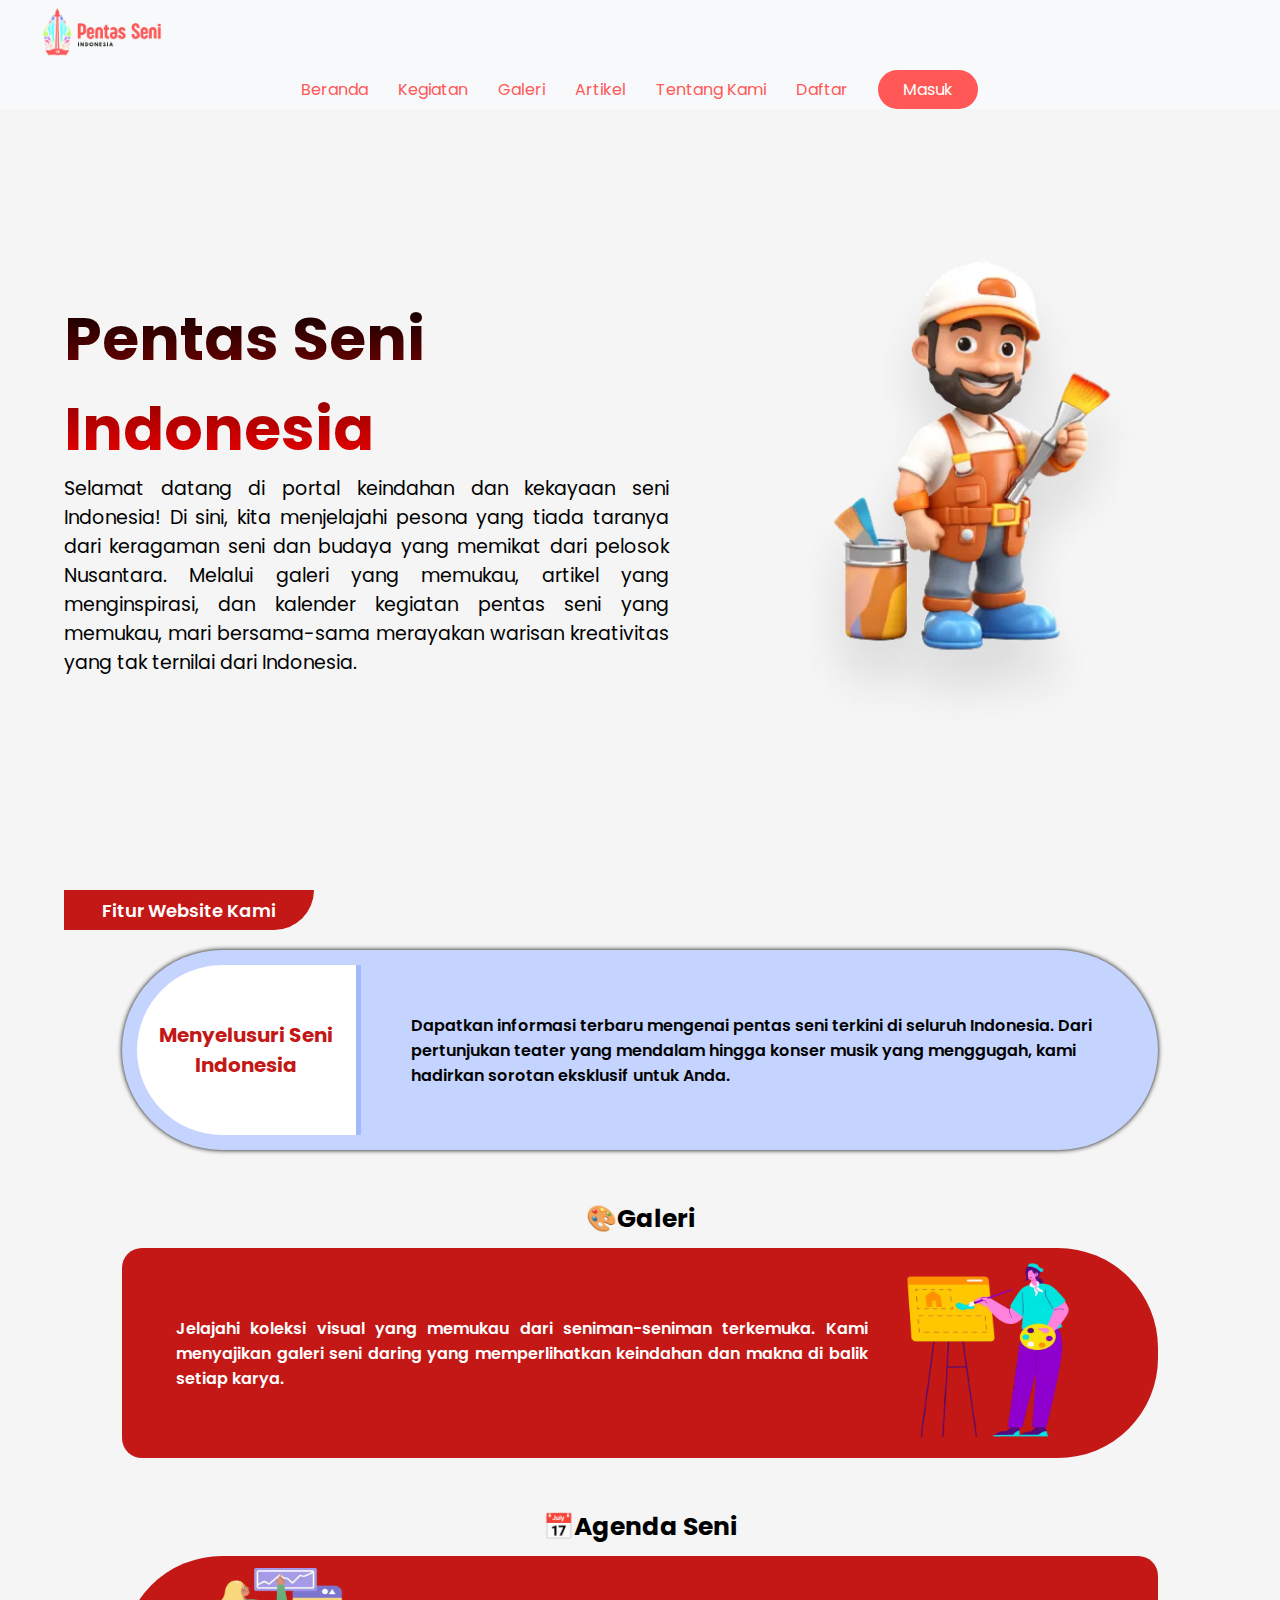
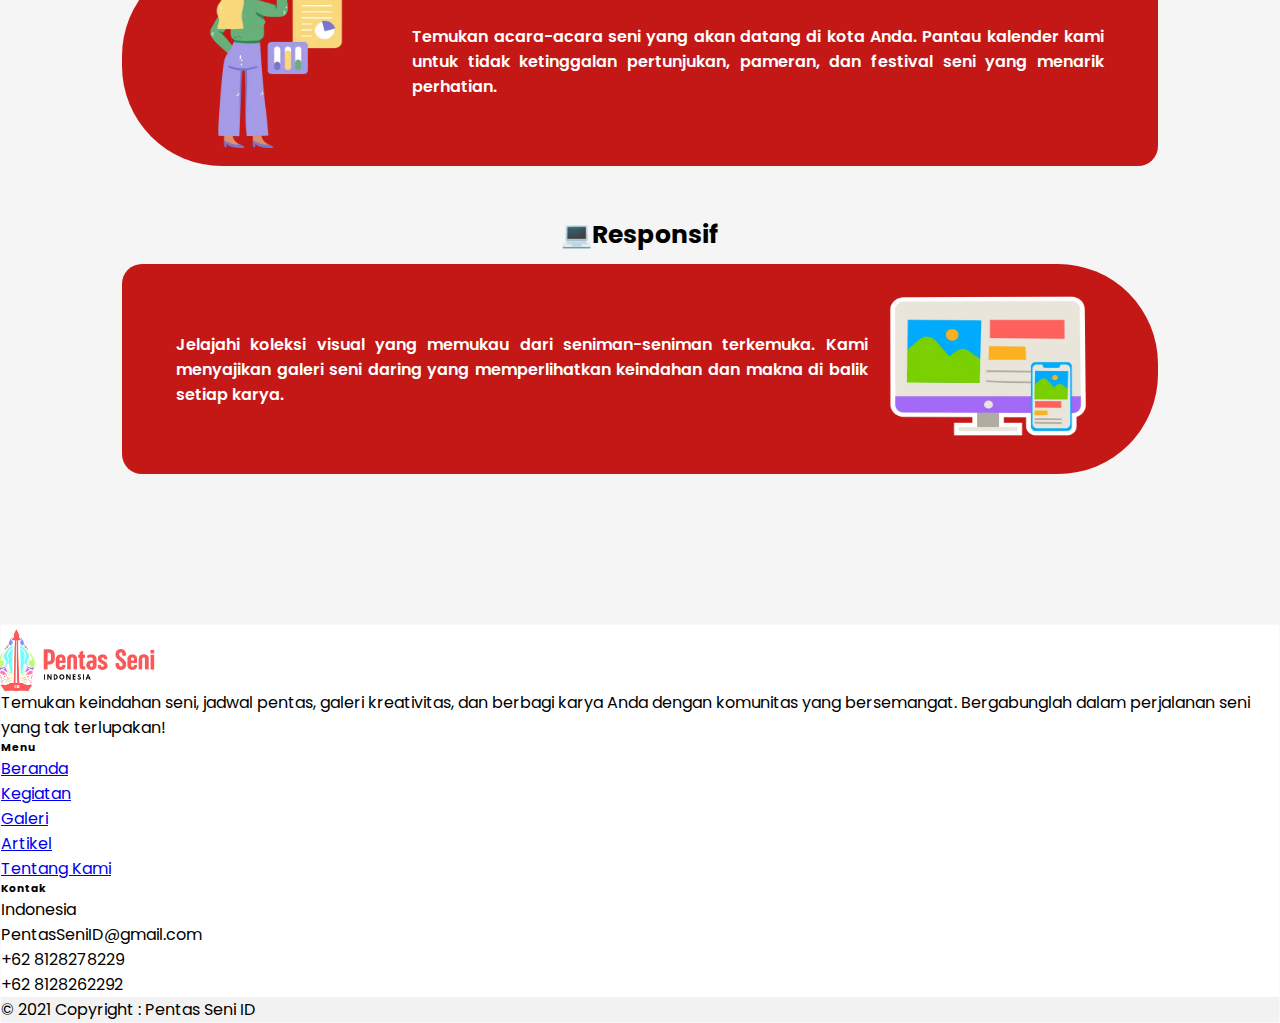
<file: index.html>
<!doctype html><html lang="en"><head><meta charset="UTF-8"><meta http-equiv="X-UA-Compatible" content="IE=edge"><meta name="viewport" content="width=device-width,initial-scale=1"><link rel="preconnect" href="https://fonts.googleapis.com"><link rel="preconnect" href="https://fonts.gstatic.com" crossorigin><meta name="description" content="portal keindahan dan kekayaan seni Indonesia! Di sini, kita menjelajahi pesona yang tiada taranya dari keragaman seni dan budaya yang memikat dari pelosok Nusantara."><meta name="theme-color" content="#FF5857"/><link rel="apple-touch-icon" href="/src/public/aset/favicon.webp" type="image/x-icon"><link rel="icon" href="/src/public/aset/favicon.webp" type="image/x-icon"><link rel="manifest" href="/src/public/app.webmanifest"><link href="https://fonts.googleapis.com/css2?family=Poppins:ital,wght@0,100;0,200;0,300;0,400;0,500;0,600;0,700;0,800;0,900;1,100;1,200;1,300;1,400;1,500;1,600;1,700;1,800;1,900&display=swap" rel="stylesheet"><link href="https://fonts.googleapis.com/css2?family=Merienda:wght@900&display=swap" rel="stylesheet"><link rel="stylesheet" href="https://cdnjs.cloudflare.com/ajax/libs/font-awesome/6.4.2/css/all.min.css" integrity="sha512-z3gLpd7yknf1YoNbCzqRKc4qyor8gaKU1qmn+CShxbuBusANI9QpRohGBreCFkKxLhei6S9CQXFEbbKuqLg0DA==" crossorigin="anonymous" referrerpolicy="no-referrer"/><link href="https://cdn.jsdelivr.net/npm/bootstrap@5.3.2/dist/css/bootstrap.min.css" rel="stylesheet" integrity="sha384-T3c6CoIi6uLrA9TneNEoa7RxnatzjcDSCmG1MXxSR1GAsXEV/Dwwykc2MPK8M2HN" crossorigin="anonymous"><title>Pentas Seni Indonesia 1</title><script defer="defer" src="app.bundle.js"></script><script defer="defer" src="vendor.bundle.js"></script><link href="app.css" rel="stylesheet"></head><body><div class="container-my-project"><header class="header"></header><div class="content-project"></div><footer class="text-center text-lg-start bg-body-tertiary text-muted"></footer></div></body></html>
</file>
<file: app.css>
@import url(https://fonts.googleapis.com/css2?family=Poppins:ital,wght@0,200;0,300;0,400;0,500;0,600;1,400;1,500&display=swap);
@import url(https://fonts.googleapis.com/css2?family=Poppins:ital,wght@0,200;0,300;0,400;0,500;0,600;1,400;1,500&display=swap);

* {
    margin: 0;
    padding: 0;
    box-sizing: border-box;
    font-family: 'Poppins', sans-serif;
}

body {
    width: 100%;
}

.container-my-project {
    background-color: #F8F9FA;
}

header.header {
    width: 100%;
    height: 100vh;
    background-repeat: no-repeat;
    background-size: cover;
    background-position: center;
}

.container-nav {
    width: 100%;
    margin: 0 auto;
    position: fixed;
    z-index: 9999999;
    background-color: #F8F9FA;
}

.navbar {
    width: 93%;
    margin: 0 auto;
}

.image-logo img {
    width: 150px;
    margin-left: -15px;
    padding: 5px 0;
}

i.fa-bars {
    display: none;
}

.navbar ul {
    display: flex;
    align-items: center;
    justify-content: center;
    gap: 30px;
    margin: 0;
}

.navbar ul li {
    list-style: none;
}

.navbar ul li a {
    text-decoration: none;
    color: #FF5857;
    font-weight: 500;
    margin: 0;
}


.navbar ul li.login a{
    display: block;
    padding: 7px 25px;
    border-radius: 20px;
    color: #FFFFFF;
    background-color: #FF5857;
}
nav ul .login a:hover {
    background-color: #ba3939;
    color: antiquewhite;
    transition: all ease 0.5s;
}

.navbar ul li a:hover {
    color: #ba3939;
    transition: all ease 0.5s;

}

.navbar ul li.login a:hover {
    background-color: #ff6d6d;
    color: #2E2E2E;
}

.li-user{
    display: flex;
    align-items: center;
    justify-content: center;
}
.li-user a i {
    font-size: 23px;
    border-radius: 50%;
    margin: 0;
    margin-left: 5px;
    margin-top: -4px;
}

.li-user a {
    display: flex;
    align-items: center;
    justify-content: center;
}

.li-user a p {
    max-width: 100px;
    white-space: nowrap;
    overflow: hidden;
    text-overflow: ellipsis; 
    font-weight: 600;
    font-size: 15px;
    margin: 0;
}

.box {
    margin-top: 70px;
    width: 95%;
    position: absolute;
    top: 50%;
    left: 50%;
    transform: translate(-50%, -50%);
    font-weight: bolder;
    color: #FFFFFF;
    text-align: center;
}

.box h1:nth-child(1){
    margin: 10px;
    font-size: 60px;
}

.box h1:nth-child(2){
    font-size: 30px;
    font-family: 'Merienda', cursive;
}

.box a {
    font-weight: bold;
    color: #FFFFFF;
    background-color: #FF5857;
    width: 200px;
    padding: 12px 0;
    display: block;
    text-decoration: none;
    margin: 50px auto;
    border-radius: 20px;
    font-size: medium;
    font-size: 15px;
}

.box a:hover {
    background-color: #ff6d6d;
    color: #2E2E2E;
}
.box a i {
    margin: 0 5px;
}

article {
    width: 95%;
    margin: 0 auto;
    padding: 50px 0;
    min-height: 100vh;
}

article h1.jadwal {
    text-align: center;
    font-size: 25px;
    font-weight: 500;
    color: #FF5857;
}

.garis {
    margin: 5px auto;
    width: 120px;
    height: 1.5px;
    background-color: #FF5857;
}

.box-kegiatan {
    width: 100%;
    margin: 0 auto;
    display: grid;
    grid-template-columns: repeat(5, 1fr);
    gap: 20px;
}

.box .search {
    width: 60%;
    position: relative;
    margin: 0 auto;
    margin-top: 30px;
}
  
.box .search input {
    width: 100%;
    padding: 8px;
    height: 44px;
    border: none;
    outline: none;
    font-size: medium;
    border-radius: 5px;
    font-size: 16px;
    font-weight: 500;
}
  
.box .search input:focus {
    box-shadow: 0 0 5px #FF5857;
    outline: 1px solid #FF5857;
}
  
  
.box .search button {
    border: none;
    border-top-right-radius: 5px;
    border-bottom-right-radius: 5px;
    height: 44px;
    width: 100px;
    position: absolute;
    top: 0;
    right: 0;
    background-color: #FF5857;
    color: #FFFFFF;
    font-weight: 500;
    font-size: medium;
    cursor: pointer;
}
  
.box .search button:hover {
    background-color: #ff6d6d;
    color: #2E2E2E;
}

.item-kegiatan {
    max-width: 310px;
    width: 100%;
    background-color: #FFFFFF;
    box-shadow: 0px 0px 2px black;
    border-radius: 5px;
    margin: 0 auto;
    cursor: pointer;
}

.box-kegiatan .image-kegiatan {
    width: 100%;
}

.box-kegiatan .image-kegiatan img {
    width: 100%;
    height: 250px;
    border-top-right-radius: 5px;
    border-top-left-radius: 5px;
}

.keteragan-kegiatan {
    display: flex;
    align-items: center;
    padding: 5px;
    color: #2F2F2F;
}

.box-judul-lokasi-waktu {
    display: flex;
    flex-direction: column;
}

.keteragan-kegiatan .judul-kegiatan h2 {
    cursor: pointer;
    font-size: 15px;
    display: flex;
    margin: 3px 0;
    align-items: center;
    display: -webkit-box;
    -webkit-line-clamp: 2;
    -webkit-box-orient: vertical;
    overflow: hidden;
    color: #2E2E2E;
    font-weight: 500;
}

.keteragan-kegiatan .judul-kegiatan h2:hover {
    text-decoration: underline;
}

.lokasi-waktu-kegiatan .lokasi, .lokasi-waktu-kegiatan .pukul, .lokasi-waktu-kegiatan .tanggal  {
    display: flex;
    justify-content: space-between;
    gap: 10px;

}

.tanggal p{
    font-weight: 500;
    height: max-content;
    margin: 8px 0;
    font-size: 13px;
    font-weight: 500;
}

.deskripsi p {
    font-size: 14px;
    margin: 2px 0;
}

.lokasi-waktu-kegiatan .deskripsi p{
    display: -webkit-box;
    -webkit-line-clamp: 3;
    -webkit-box-orient: vertical;
    overflow: hidden;
    width: 100%;
}

.lokasi-waktu-kegiatan .lokasi p:nth-child(2), .lokasi-waktu-kegiatan .pukul p:nth-child(2){
    display: -webkit-box;
    -webkit-line-clamp: 3;
    -webkit-box-orient: vertical;
    overflow: hidden;
    width: 100%;
}

.item-kegiatan .btn-jadwalkan {
    padding: 0 5px 10px 5px;
}

.item-kegiatan .btn-jadwalkan button {
    width: 100%;
    height: 35px;
    padding: 5px;
    color: #FFFFFF;
    background-color: #FF5857;
    border: none;
    outline: none;
    font-size: 18px;
    font-weight: bold;
    border-radius: 2px;
    cursor: pointer;
}

.item-kegiatan .btn-jadwalkan button:hover {
    background-color: #ff6d6d;
}

.selengkapnya {
    margin-top: 30px;
    
}

.selengkapnya p {
    text-align: center;
    margin: 0;
    cursor: pointer;
}

.selengkapnya p:hover {
    color: #ba3939;
    transition: all ease 0.5s;
}

.container-tentangKami {
    background-color: #FFFFFF;
    text-align: center;
    color: #2E2E2E;
    padding-top: 30px;
    padding-bottom: 50px;
}

.container-tentangKami .garis {
    background-color: #2E2E2E;
    margin-bottom: 10px;
}

h1.judulTentangKami {
    font-size: 25px;
}

.tentang-kami {
    display: flex;
    flex-direction: column;
    gap: 10px;
    width: 90%;
    margin: 0 auto;
}

.tentang-kami p {
    font-family: 'Bad Script', cursive;
    font-size: large;
    font-style: normal;
    color: #2E2E2E;
}

.title-upload {
    padding-top: 100px;
    display: flex;
    gap: 20px;
    justify-content: center;
    align-items: center;
}

.title-upload h1 {
    color: #FF5857 ;
}

footer {
    width: 100%;
    background-color: #FFFFFF;
}

.footer {
    width: 95%;
    display: flex;
    align-items: center;
    justify-content: center;
    justify-content: space-between;
    margin: 0 auto;
    padding: 50px;
}

footer {
    border: 1px solid #F8F9FA;
}

footer img.logo {
    width: 200px;
    margin: 0 0 -10px -21px;
}

.text-reset {
    margin: 0;
}

@media screen and (max-width: 800px) {
    .box .search {
        width: 80%;
    }
    
}
@media screen and (max-width: 500px) {
    .box .search {
        width: 100%;
    }
    
}
.about {
    display: flex;
    padding-top: 50px;
    height: 100vh;
    display: flex;
    align-items: center;
    justify-content: center;
}

.desc-about {
    padding: 100px 20px 0 20px;
    width: 100%;
}

.desc-about h1 {
    font-size: 40px;
    font-weight: 800;
}

.desc-about p {
    font-size: 20px;
}

.desc-picture img {
    width: 100%;
    padding-right: 20px;
    border-top-left-radius: 100px;
    border-bottom-left-radius: 100px;
}

h1.judulTentangKami {
    text-align: center;
    margin: 20px 0 0 0;
}

.tentang-kami {
    text-align: center;
    gap: 10px;
}

.profile {
    gap: 20px;
    display: flex;
    flex-wrap: wrap;
    justify-content: center;
    align-items: center;
    margin-bottom: 50px;
    gap: 100px;
}

.team {
    margin-top: 100px;
}

.team .team-title h1 {
    text-align: center;
    margin-bottom: 70px;
}
.container-nav {
    width: 100%;
    margin: 0 auto;
    position: fixed;
    z-index: 100;
    background-color: #F8F9FA;
}

.image-logo img {
    width: 150px;
    margin-left: -15px;
    padding: 5px 0;
}

i.fa-bars {
    display: none;
}

.navbar ul {
    display: flex;
    align-items: center;
    justify-content: center;
    gap: 30px;
    margin: 0;
}

.navbar ul li {
    list-style: none;
}

.navbar ul li a {
    text-decoration: none;
    color: #FF5857;
    font-weight: 500;
    margin: 0;
}


.navbar ul li.login a{
    display: block;
    padding: 7px 25px;
    border-radius: 20px;
    color: #FFFFFF;
    background-color: #FF5857;
}
nav ul .login a:hover {
    background-color: #ba3939;
    color: antiquewhite;
    transition: all ease 0.5s;
}

.navbar ul li a:hover {
    color: #ba3939;
    transition: all ease 0.5s;

}

.navbar ul li.login a:hover {
    background-color: #ff6d6d;
    color: #2E2E2E;
}

.container-artikel {
    margin: 0 auto;
    width: 100%;
}

.box-artikel{
    width: 100%;
    background-color: #F8F9FA;
}

.box-1-artikel {
    width: 95%;
    max-width: 1200px;
    margin: 0 auto;
    display: flex;
    align-items: center;
    justify-content: center;
    gap: 20px;
    height: 100vh;
}

.gambar-hero-artikel {
    width: 50%;
}

.gambar-hero-artikel img {
    width: 100%;
}

.keterangan-hero {
    width: 50%;
    display: flex;
    flex-direction: column;
    gap: 10px;
}

.judul-hero-artikel h1 {
    font-size: 30px;
    font-weight: bolder;
}

.box-2-artikel .box-2-1-artikel p, .box-2-artikel .box-2-2-artikel p {
    margin: 0;
}

.box-2-artikel .box-2-2-artikel p {
    font-size: 20px;
    color: #FFFFFF;
    font-weight: bold;
}


.box-2-artikel {
    width: 95%;
    height: 50px;
    margin: 0 auto;
    background-color: #C31815;
    display: flex;
    align-items: center;
    justify-content: center;
    border: 1px solid red;
    position: relative;
    border-radius: 5px;
}

.box-2-artikel .box-2-1-artikel {
    position: absolute;
    left: 10px;
    width: max-content;
    padding: 7px;
    background-color: #F8F9FA;
    color: #C31815;
    font-weight: 600;
    border-radius: 5px;
}

.item-artikel {
    width: 95%;
    margin: 30px auto;
    display: grid;
    grid-template-columns: repeat(3, 1fr);
    gap: 15px;
}

.box-item-artikel {
    width: 100%;
    box-shadow: 0 0 5px black;
    border-radius: 5px;
    cursor: pointer;
    position: relative;
    min-height: 370px;
}

.gambar-item-artikel img {
    width: 100%;
    height: 200px;
    object-fit: cover;
}

.keterangan-artikel {
    padding: 0 5px;
}

.judul-item-artikel h2 {
    font-size: 18px;
    margin: 5px 0;
    cursor: pointer;
    display: -webkit-box;
    -webkit-line-clamp: 2;
    -webkit-box-orient: vertical;
    overflow: hidden;
}

.judul-item-artikel h2:hover {
    text-decoration: underline;
}

.keterangan-item-artikel p {
    font-size: 15px;
    display: -webkit-box;
    -webkit-line-clamp: 3;
    -webkit-box-orient: vertical;
    overflow: hidden;
}


.keterangan-lain {
    display: flex;
    gap: 10px;
    padding: 0 5px;
    position: absolute;
    bottom: 5px;
}

.keterangan-lain p {
    font-size: 13px;
    font-weight: 500;
}

.keterangan-lain p span {
    margin: 0 5px;
    font-weight: 400;
    color: #2E2E2E;
}


.card-profile {
    width: 300px;
    height: max-content;
    background-color: rgba(225,225,225,0.1);
    border-radius: 20px;
    box-shadow: 0 35px 80px rgba(0,0,0,0.15);
    transition: 0.5s;
    display: flex;
    align-items: center;
    flex-direction: column;
}

.img-profile {
    display: flex;
    justify-content: center;
    flex-direction: column;
    background: #fff;
    border-radius: 50%;
    box-shadow: 0 15px 50px rgba(0,0,0,0.35);
    overflow: hidden;
    transition: 0.5s;
    width: 150px;
    margin-top: 30px;
}

.img-profile img {
    width: 100%;
    object-fit: cover;
}

.card-profile .about-profile {
    width: 100%;
    height: 100%;
    display: flex;
    flex-direction: column;
    justify-content: center;
    align-items: center;
    overflow: hidden;
    height: 270px;
}

.card-profile .about-profile .detail-profile {
    padding: 40px;
    text-align: center;
    width: 100%;
    transition: 0.5s;
    transform: translateY(10px);
}
.card-profile .about-profile .detail-profile h2{
    font-size: 20px;
    color: #555;
    line-height: 25px;
    font-weight: 600;
}
.card-profile .about-profile .detail-profile p{
    color: #555;
}
.card-profile .about-profile .detail-profile span{
    font-size: 15px;
    font-weight: 500;
    opacity: 0.5;
}
.card-profile .about-profile .detail-profile .actionBtn{
    display: flex;
    justify-content: center;
    gap: 20px;
}
.card-profile .about-profile .detail-profile .actionBtn a{
    font-size: 30px;
    color: #555;
}
* {
    font-family: 'Poppins', sans-serif;
    margin: 0;
    padding: 0;
    box-sizing: border-box;
}


.container-login-daftar {
    width: 100%;
    margin: 0 auto;
    padding-top: 110px;
    padding-bottom: 40px;
    display: flex;
    justify-content: space-between;
    height: 100vh;
    display: flex;
    align-items: center;
    justify-content: center;
}

.container-box-login-daftar {
    display: flex;
    align-items: center;
    justify-content: center;
    height: max-content;
}

.container-form {
    width: 40%;
    padding: 30px 0;
    height: max-content;
    background-color: #F8F9FA;
    border-top-right-radius: 20px;
    border-bottom-right-radius: 20px;
    box-shadow: 0 1px 5px rgba(0, 0, 0, 0.5);
}

.judul-login-daftar {
    text-align: center;
    line-height: 20px;
}

.judul-login-daftar h1 {
    font-weight: 700;
    font-size: 30px;
    color: #2E2E2E;
}

.judul-login-daftar p {
    font-weight: bold;
    font-size: 20px;
    color: #2E2E2E;
}

.form-login form {
    display: flex;
    flex-direction: column;
    gap: 10px;
    align-items: center;
    width: 100%;
    padding: 20px 0;
}

.email, .password{
    width: 100%;
    text-align: center;
    display: flex;
    align-items: center;
    justify-content: center;
}

.input-email, .input-password {
    width: 80%;
}

.email .input-email input, .password .input-password input {
    width: 100%;
    padding: 0 0 0 50px;
    background-color: #FFFFFF;
    height: 40px;
    border-radius: 10px;
    border: none;
    outline: 1px solid gray;
}

.email .input-email input:focus, .password .input-password input:focus {
    box-shadow: 0 0 10px #5dd1ff;
    outline: 2px solid #5dd1ff;
}

.input-email, .input-password{
    position: relative;
}

.simbol-email, .simbol-password {
    display: flex;
    height: 100%;
    padding: 0 15px;
    align-items: center;
    position: absolute;
    top: 0;
    font-size: 19px;
}

.form-login .login {
    width: 100%;
    display: flex;
    flex-direction: column;
    align-items: center;
    gap: 10px;
    height: max-content;
    padding: 5px 0;
}

.form-login .login p {
    margin: 0;
}

.form-login .login button {
    width: 30%;
    height: 35px;
    background-color: #FF5857;
    border: none;
    outline: none;
    color: #FFFFFF;
    border-radius: 20px;
    transition: all ease-in-out .25s;
}

.form-login .login button:hover {
    background-color: #ff5353;
    color: #2E2E2E;
}

.login-with {
    display: flex;
    flex-direction: column;
    gap: 10px;
    padding: 5px 0;
}

.login-with p a {
    color: #2E2E2E;
    text-decoration: none;
    cursor: default;
}

.login-with p a span {
    font-weight: 600;
}

.google, .facebook {
    display: flex;
    align-items: center;
    justify-content: center;
    background-color: rgba(255, 255, 255, 0.9);
    padding: 10px;
    border-radius: 8px;
    box-shadow: 0 1px 5px rgba(0, 0, 0, 0.5);
    height: max-content;
    width: max-content;
    margin: 0 auto;
    gap: 5px;
    transition: all ease-in-out .25s;
    width: 300px;
}

/* .google:hover, .facebook:hover {
    background-color: #eaeaea;
} */

.google img, .facebook img {
    width: 20px;
}

.gambar-login-daftar {
    width: 40%;
    height: 432px;
    padding: 30px 0;
    display: flex;
    align-items: center;
    background-color: #ff5353;
    border-top-left-radius: 20px;
    border-bottom-left-radius: 20px;
    box-shadow: 0 1px 5px rgba(0, 0, 0, 0.5);
}

.container-gambar-login-daftar .box-1 img {
    width: 100%;
    display: flex;
    align-items: center;
    justify-content: center;
    margin-left: -30px;
}
.container-box-login-daftar {
    flex-direction: row-reverse;
}

.judul-login-daftar h1 {
    font-size: 25px;
}

.judul-login-daftar p {
    font-size: 15px;
}

.form-login form {
    gap: 5px;
    padding: 10px 0;
}

.container-form#form-daftar {
    padding: 10px 0;
    height: 480px;
    border-top-right-radius: 20px;
    border-bottom-right-radius: 20px;
    border-top-left-radius: 0;
    border-bottom-left-radius: 0;
}

.gambar-login-daftar#gambar-daftar {
    height: 480px;
    border-top-right-radius: 0;
    border-bottom-right-radius: 0;
    border-top-left-radius: 20px;
    border-bottom-left-radius: 20px;
}


@media screen and (min-width: 1500px) {
    .judul-login-daftar h1.daftar {
        font-size: 40px;
    }
    .judul-login-daftar p.daftar {
        font-size: 30px;
    }
    .container-form#form-daftar {
        width: 100%;
        height: 600px;
        gap: 10px;
    }
    .form-login .login#daftar {
        margin-top: 10px;
        gap: 10px;
    }

    .login-with#daftar {
        margin-top: 10px;
    }
    .gambar-login-daftar#gambar-daftar {
        height: 600px;
    }

    .google img#img-daftar, .facebook img#img-daftar {
        width: 30px;
    }
}
.container-nav {
    width: 100%;
    margin: 0 auto;
    position: fixed;
    z-index: 100;
    background-color: #F8F9FA;
}

.image-logo img {
    width: 150px;
    margin-left: -15px;
    padding: 5px 0;
}

i.fa-bars {
    display: none;
}

.navbar ul {
    display: flex;
    align-items: center;
    justify-content: center;
    gap: 30px;
    margin: 0;
}

.navbar ul li {
    list-style: none;
}

.navbar ul li a {
    text-decoration: none;
    color: #FF5857;
    font-weight: 500;
    margin: 0;
}


.navbar ul li.login a{
    display: block;
    padding: 7px 25px;
    border-radius: 20px;
    color: #FFFFFF;
    background-color: #FF5857;
}
nav ul .login a:hover {
    background-color: #ba3939;
    color: antiquewhite;
    transition: all ease 0.5s;
}

.navbar ul li a:hover {
    color: #ba3939;
    transition: all ease 0.5s;

}

.navbar ul li.login a:hover {
    background-color: #ff6d6d;
    color: #2E2E2E;
}


.container-detail {
    width: 100%;
    padding-top: 100px;
    padding-bottom: 30px;
    display: flex;
    justify-content: center;
    align-items: center;
    min-height: 100vh;
    max-height: max-content;
    background-color: #f4f4f4;
}

.detail {
    display: flex;
    width: 90%;
    margin: 0 auto;
    align-items: center;
    gap: 30px;
    position: relative;
}

.detail img {
    background-position: center;
    background-size: cover;
    width: 100%;
    min-width: 420px;
    min-height: 300px;
    max-width: 600px;
    max-height: 400px;
    border-radius: 10px;
}

.judul-kegiatan h2 {
    font-weight: 700;
    font-size: 23px;
    color: #2e2e2e;
}

.detail p {
    text-align: justify;
    font-size: 14px;
}

.lokasi-kegiatan p,.tanggal-kegiatan p, .pukul-kegiatan p{
    font-weight: 600;
    text-align: left;
}

.btnTandai {
    width: 100%;
    text-align: right;
}

.btnTandai button {
    width: 150px;
    background-color: #ff5353;
    height: 35px;
    border-radius: 5px;
    border: none;
    color: #ffffff;
    transition: all ease-in-out .25s;
    font-weight: 500;
}

.btnTandai button:hover {
    background-color: rgb(214, 70, 70);
    color: black;
}

header {
    height: max-content;
    background-image: none;
}

footer {
    width: 100%;
    background-color: #FFFFFF;
}

.footer {
    width: 95%;
    display: flex;
    align-items: center;
    justify-content: center;
    justify-content: space-between;
    margin: 0 auto;
    padding: 50px;
}

footer {
    border: 1px solid #F8F9FA;
}

footer img.logo {
    width: 200px;
    margin: 0 0 -10px -21px;
}

.text-reset {
    margin: 0;
}
.container-beranda {
    width: 90%;
    margin: 0 auto;
    padding-top: 80px;
    padding-bottom: 50px;
}

.beranda-header {
    width: 100%;
    display: flex;
    align-items: center;
    justify-content: space-between;
    height: 80vh;
}

.judul-beranda {
    width: 60%;
}

.judul-beranda h1 {
    font-size: 60px;
    width: 400px;
    background: linear-gradient(180deg, black, red);
    -webkit-background-clip: text;
    -webkit-text-fill-color: transparent;
    font-weight: bold;
}

.judul-beranda p {
    font-size: 19px;
    text-align: justify;
}

.gambar-beranda {
    overflow: hidden;


}

.gambar-beranda img {
    width: 110%;
    margin-bottom: -30px;
}


@media screen and (min-width: 1200px) {
    .beranda-header {
        height: 90vh;
    }
}


@media screen and (max-width: 1000px){
    .beranda-header {
        height: max-content;
    }
    .judul-beranda h1 {
        font-size: 40px;
    }
    .judul-beranda p {
        font-size: 15px;
    }
}

@media screen and (max-width: 800px){
    .beranda-header {
        flex-direction: column-reverse;
    }
    .judul-beranda {
        width: 100%;
    }
    .gambar-beranda img {
        width: 100%;
    }
    .judul-beranda h1 {
        width: 100%;
        text-align: center;
        font-size: 60px;
    }
    .judul-beranda p {
        font-size: 19px;
    }
}

@media screen and (max-width: 500px){
    .judul-beranda h1 {
        font-size: 40px;
    }
}

.judul-conten-beranda h4 {
    width: 250px;
    height: 40px;
    background-color: #C31815;
    display: flex;
    align-items: center;
    justify-content: center;
    border-bottom-right-radius: 100px;
    color: #FFFFFF;
    font-size: 18px;
    font-weight: 600;
}

.content-item-beranda {
    margin: 20px 0;
}

.box-1-beranda {
    display: flex;
    align-items: center;
    justify-content: center;
    width: 90%;
    margin: 0 auto;
    height: 200px;
    border-radius: 100px;
    padding: 30px;
    background-color: #C4D4FF;
    box-shadow: 0 0 5px black;
    gap: 50px;
}

.box-1-1-beranda, .box-1-2-beranda {
    display: flex;
    align-items: center;
    justify-content: center;
    text-align: center;
}

.box-1-1-beranda {
    width: 25%;
    height: 170px;
    margin-left: -15px;
    border-top-left-radius: 100px;
    border-bottom-left-radius: 100px;
    background-color: #FFFFFF;
    font-size: 14px;
    border-right: 5px solid #a2bafb;
}

.box-1-1-beranda h2 {
    font-size: 20px;
    margin: 0;
    font-weight: bold;
    color: #C31815;
}

.box-1-2-beranda {
    width: 80%;
}

.box-1-2-beranda p {
    margin: 0;
    text-align: left;
    font-weight: 600;
}

@media screen and (max-width: 1100px) {
    .box-1-1-beranda h2 {
        font-size: 18px;
    }
}

@media screen and (max-width: 1000px) {
    .box-1-beranda {
        gap: 20px;
    }
    .box-1-1-beranda h2 {
        font-size: 16px;
    }
    .box-1-1-beranda {
        width: 30%;
    }
}

@media screen and (max-width: 800px){
    .box-1-beranda {
        width: 100%;
    }
    .box-1-1-beranda h2 {
        font-size: 16px;
    }
    .box-1-2-beranda p {
        font-size: 15px;
    }
}

@media screen and (max-width: 600px){
    .box-1-beranda {
        flex-direction: column;
        gap: 10px;
        height: max-content;
    }
    .box-1-1-beranda {
        border: none;
        margin-left: 0;
        border-top-left-radius: 0;
        border-bottom-left-radius: 0;
        width: 100%;
        background-color: transparent;
        height: max-content;
    }
    .box-1-2-beranda {
        width: 100%;
    }
    .box-1-1-beranda h2 {
        font-size: 20px;
    }
    .box-1-2-beranda p {
        text-align: center;
    }
}

.judul-box-beranda-2 {
    margin: 50px 0;
}

.judul-box-beranda-2 h1 {
    text-align: center;
    font-size: 25px;
    margin-bottom: 10px;
}

.box-2-beranda {
    width: 90%;
    margin: 0 auto;
    background-color: #C31815;
    border-top-right-radius: 100px;
    border-bottom-right-radius: 100px;
    border-top-left-radius: 20px;
    border-bottom-left-radius: 20px;
    padding: 30px;
}
.box-3-beranda {
    width: 90%;
    margin: 0 auto;
    background-color: #C31815;
    border-top-right-radius: 20px;
    border-bottom-right-radius: 20px;
    border-top-left-radius: 100px;
    border-bottom-left-radius: 100px;
    padding: 30px;
}

.box-beranda-2-item {
    width: 95%;
    margin: 0 auto;
    display: flex;
    align-items: center;
    justify-content: center;
    gap: 20px;
    height: 150px;
}

.box-beranda-3-item {
    width: 95%;
    margin: 0 auto;
    display: flex;
    align-items: center;
    justify-content: center;
    gap: 20px;
    height: 150px;
    flex-direction: row-reverse;
}

.box-2-1-beranda {
    width: 80%;
}

.box-2-1-beranda p {
    color: #FFFFFF;
    font-weight: 600;
    text-align: justify;
}

.box-2-2-beranda {
    width: 25%;
}

.box-2-2-beranda img {
    width: 200px;
    height: 180px;
}

@media screen and (max-width: 1000px) {
    .box-2-beranda {
        width: 100%;
    }
    .box-3-beranda {
        width: 100%;
    }
    .box-2-1-beranda {
        width: 70%;
    }
    .box-beranda-2-item {
        width: 100%;
        justify-content: space-between;
    }
    .box-beranda-3-item {
        width: 100%;
        justify-content: space-between;
    }
    .box-2-2-beranda img {
        width: 180px;
        height: 160px;
    }

    .box-2-2-beranda img.img-3-beranda {
        width: 150px;
        height: 130px;
    }
}

@media screen and (max-width: 750px) {
    .box-2-2-beranda img {
        width: 150px;
        height: 130px;
    }

    .box-2-2-beranda img.img-3-beranda {
        width: 120px;
        height: 100px;
    }
}

@media screen and (max-width: 600px) {
    .box-2-beranda, .box-3-beranda {
        border-top-right-radius: 100px;
        border-bottom-right-radius: 100px;
        border-top-left-radius: 100px;
        border-bottom-left-radius: 100px;
    }

    .box-beranda-2-item, .box-beranda-3-item {
        flex-direction: column-reverse;
        height: max-content;
    } 

    .box-2-1-beranda {
        width: 100%;
    }

    .box-2-2-beranda {
        width: 100%;
        text-align: center;
    }
    
    .box-2-2-beranda img {
        width: 180px;
        height: 150px;
    }

    .box-2-2-beranda img.img-3-beranda {
        width: 200px;
        height: 180px;
    }
    .box-2-1-beranda p {
        text-align: center;
    }

}





.container-form-upload-kegiatan-seni {
    padding-top: 110px;
    width: 90%;
    margin: 0 auto;
    padding-bottom: 30px;
    height: max-content;
    display: flex;
    align-items: center;
    justify-content: center;
}

.container-form-upload-kegiatan-seni form {
    width: 100%;
    display: flex;
    flex-direction: column;
    gap: 10px;
    border: 1px solid black;
    padding: 30px;
    border-radius: 10px;
    box-shadow: 0 0 5px black;
}

.container-form-upload-kegiatan-seni form h1 {
    text-align: center;
    margin: 0;
    font-size: 25px;
}

.form-label {
    margin: 0;
}

@media screen and (max-width: 600px) {
    .container-form-upload-kegiatan-seni {
        width: 90%;
    }
}
.container-form-upload-galeri {
    padding-top: 100px;
    width: 90%;
    margin: 0 auto;
    padding-bottom: 30px;
    min-height: 100vh;
    display: flex;
    align-items: center;
    justify-content: center;
    max-height: max-content;
}

.container-form-upload-galeri form {
    width: 100%;
    display: flex;
    flex-direction: column;
    gap: 10px;
    border: 1px solid black;
    padding: 30px;
    border-radius: 10px;
    box-shadow: 0 0 5px black;
}

.container-form-upload-galeri form h1 {
    text-align: center;
    margin: 5px 0;
    font-size: 25px;
}

.form-label {
    margin: 0;
}

@media screen and (max-width: 600px) {
    .container-form-upload-galeri {
        width: 90%;
    }
}
header.header {
    height: max-content;
}

.container-my-project {
    background-color: #FFFFFF;
}

.container-galeri {
    width: 95%;
    margin: 0 auto;
    padding-top: 110px;
    padding-bottom: 30px;
    position: relative;
}

.galeri-box1 {
    margin: 0 auto;
    width: 100%;
    height: max-content;
    display: flex;
    justify-content: space-between;
    align-items: center;
    gap: 30px;

}

.gambar-galeri {
    width: 40%;
    max-width: 500px;
}

.gambar-galeri img {
    width: 100%;
    border-radius: 20px;
}

.keterangan-galeri {
    width: 50%;
    color: #2e2e2e;
    display: flex;
    flex-direction: column;
    gap: 10px;
    justify-content: center;
}

.keterangan-galeri h1 {
    font-size: 30px;
    font-weight: bold;
}

.keterangan-galeri p {
    font-size: 18px;
    text-align: justify;
}

.galeri-box2 {
    width: 100%;
    height: max-content;
    padding: 30px 0;
}

.judul-galeri {
    height: 50px;
    display: flex;
    align-items: center;
    justify-content: center;
    background-color: #C31815;
    border-radius: 10px;
}

.judul-galeri h2 {
  color: #FFFFFF;
  font-size: 17px;
  margin: 0;
}

.tambah-galeri {
    margin: 10px auto;
    display: flex;
    justify-content: right;
    align-items: center;
    flex-direction: row-reverse;
}

.tambah-galeri a {
    font-size: 20px;
    cursor: pointer;
    color: #2e2e2e;
    text-decoration: none;
}

.tambah-galeri a:hover {
    text-decoration: underline;
}

.tambah-galeri a i {
    margin-right: 5px;
    font-size: 23px;
}

.container-item-galeri {
    display: grid;
    grid-template-columns: repeat(5, 1fr);
    margin: 0 auto;
    gap: 5px;
}

.item-galeri img {
    object-fit: cover;
    width: 100%;
    height: 100%;
    cursor: pointer;
    border: 1px solid black;
    border-radius: 5px;
}

.item-galeri img:hover{
    transform: scale(1.02);
}


@media screen and (max-width: 1200px){
    .container-item-galeri {
        grid-template-columns: repeat(4, 1fr);
    }
}

@media screen and (max-width: 1000px){
    .gambar-galeri {
        width: 60%;
    }
    .keterangan-galeri h1 {
        font-size: 20px;
        font-weight: bold;
    }
    
    .keterangan-galeri p {
        font-size: 15px;
        text-align: justify;
    }

    .modal-box-galeri {
        flex-direction: column;
    }
    .gambar-modal-box {
        width: 100%;
    }
    
    .keterangan-modal-box {
        width: 100%;
    }
}

@media screen and (max-width: 700px){
    .galeri-box1 {
        flex-direction: column;
    }

    .gambar-galeri {
        width: 100%;
        max-width: 600px;
    }

    .keterangan-galeri {
        width: 100%;
    }
    .container-item-galeri {
        grid-template-columns: repeat(3, 1fr);
    }
}

@media screen and (max-width: 500px){
    .container-item-galeri {
        grid-template-columns: repeat(2, 1fr);
    }
    .keterangan-modal-box p.tanggal-modal-box {
        margin-bottom: 50px;
    }
    .modal-box-aktif{
        width: 100%;
    }
}
.page-profile {
    display: flex;
    flex-direction: column;
    align-items: center;
    justify-content: center;
    padding: 20px;
    box-shadow: 0 0 5px black;
    border: 1px solid black;
    border-radius: 10px;
}

.detail-profile {
    padding-top: 80px;
    width: 90%;
    height: 100vh;
    display: flex;
    align-items: center;
    justify-content: center;
    margin: 0 auto;
}
.content-project {
  background-color: #F5F5F5;
  padding-bottom: 50px;

}

.container-content-project-detail-artikel {
  padding-top: 80px;
  width: 100%;
  margin: 0 auto;
}
.box-1-detail-artikel {
  display: flex;
  align-items: center;
  justify-content: center;
  flex-direction: column;
  height: 450px;
  position: relative;
}

.box-1-1-detail-artikel {
  width: 100%;
  margin: 0 auto;
  height: 70%;
  background-color: #C31815;
  
}

.box-1-2-detail-artikel {
  height: 30%;
  width: 100%;
  margin: 0 auto;
  
}

.box-1-3-detail-artikel {
  width: 80%;
  position: absolute;
  top: 50%;
  left: 50%;
  transform: translate(-50%, -50%);
  display: flex;
  flex-direction: column;
}

.judul-detail-artikel-2 {
  width: 95%;
  margin: 0 auto;
}

.box-1-3-detail-artikel h1 {
  text-align: center;
  font-size: 23px;
  color: #FFFFFF;
  font-weight: 700;
  margin-bottom: 10px;
}

.box-1-3-detail-artikel .gambar-detail-artikel {
  text-align: center;
}

.box-1-3-detail-artikel .gambar-detail-artikel img {
  min-width: 700px;
  max-width: 800px;
  max-height: 300px;
  object-fit: cover;
}

.kota-tanggal-detail-artikel {
  display: flex;
  align-items: center;
  margin: 10px 0;
  gap: 20px;
  padding: 0;
}

.kota-tanggal-detail-artikel p{
  font-size: 14px;
  margin-bottom: 0;
}

.kota-tanggal-detail-artikel p:nth-child(1){
  font-weight: 500;
  font-size: 17px;
}

@media screen and (max-width: 900px){
  .box-1-detail-artikel {
    height: 0;
  }
  .box-1-1-detail-artikel {
    background-color: #C31815;
    height: 20%;
  }
  .box-1-2-detail-artikel {
    height: 80%;
  }
  .box-1-3-detail-artikel {
    width: 95%;
    height: max-content;
    left: 50%;
    transform: translateX(-50%);
    top: 0;
  }

  .box-1-3-detail-artikel .judul-detail-artikel {
    order: 3;
  }

  .box-1-3-detail-artikel .judul-detail-artikel h1 {
    font-size: 18px;
    margin: 15px 0;
    color: #2e2e2e;
    text-align: left;
  }
  .box-1-3-detail-artikel .gambar-detail-artikel {
    width: 100%;
    order: 2;
  }
  .box-1-3-detail-artikel .gambar-detail-artikel img {
    min-width: unset;
    max-width: unset;
    max-height: unset;
    width: 100%;
    height: 100%;
  }
  .box-1-3-detail-artikel .kota-tanggal-detail-artikel {
    order: 1;
    color: #FFFFFF;
  }
}

.box-2-detail-artikel {
  display: flex;
  gap: 10px;
  width: 90%;
  margin: 0 auto;
}

.box-2-1-detail-artikel {
  width: 80%;
}

.box-2-2-detail-artikel {
  width: 23%;
  display: flex;
  flex-direction: column;
  gap: 20px;
}

.item-artikel-lainnya {
  width: 100%;
  min-width: 240px;
  max-width: 250px;
  background-color: #FFFFFF;
  box-shadow: 0 0 5px black;
  border-radius: 7px;
  cursor: pointer;
}

.gambar-artikel-lainnya {
  width: 100%;
}

.gambar-artikel-lainnya img {
  width: 100%;
  min-height: 140px;
  object-fit: cover;
  border-top-left-radius: 5px;
  border-top-right-radius: 5px;
}

.keterangan-item-detail-arikel-lainnya {
  padding: 5px;
}

.item-artikel-lainnya h2 {
  font-size: 14px;    
  display: -webkit-box;
  -webkit-line-clamp: 1;
  -webkit-box-orient: vertical;
  overflow: hidden;
  margin: 2px 0;
}

.item-artikel-lainnya p {
  font-size: 13px;    
  display: -webkit-box;
  -webkit-line-clamp: 3;
  -webkit-box-orient: vertical;
  overflow: hidden;
  margin-bottom: 0;
}

.kota-tanggal-detail-artikel-lainnya {
  display: flex;
  align-items: center;
  gap: 5px;
}

.kota-tanggal-detail-artikel-lainnya p {
  margin: 7px 0;
  font-size: 12px;
}

@media screen and (max-width: 1140px) {
  .box-2-detail-artikel {
    width: 95%;
  }
  .box-2-1-detail-artikel {
    width: 70%;
  }
  .box-2-2-detail-artikel {
    width: 30%;
  }
  
}

@media screen and (max-width: 840px) {
  .box-2-detail-artikel {
    width: 80%;
    flex-direction: column;
  }
  .box-2-1-detail-artikel {
    width: 100%;
  }
  .box-2-2-detail-artikel {
    width: 100%;
    flex-direction: row;
  }
  .item-artikel-lainnya {
    min-width: unset;
    max-width: unset;
  }
}

@media screen and (max-width: 600px) {
  .box-2-2-detail-artikel {
    flex-direction: column;
  }
  .item-artikel-lainnya {
    max-width: unset;
  }
  .box-2-detail-artikel {
    width: 90%;
  }
}
@media screen and (min-width: 1500px) {
    .navbar ul li a {
        font-size: 18px;
    }
    .box a {
        font-size: 18px;
        width: 250px;
    }
    .keteragan-kegiatan .judul-kegiatan h2 {
        font-size: 18px;
    }
    .deskripsi p {
        font-size: 16px;
    }
    .tanggal p{
        font-size: 15px;
        font-weight: 500;
    }
    .container-galeri p {
        font-size: 18px;
    }
    footer, footer h6 {
        font-size: 18px;
    }
}

@media screen and (max-width: 1500px) {
    .box-kegiatan {
        grid-template-columns: repeat(4, 1fr);
    }
    .navbar ul li a {
        font-size: 16px;
    }
}

@media screen and (max-width: 1450px) {
    .card-profile .about-profile .detail-profile {
        transform: translateY(20px);
    }
}
@media screen and (max-width: 1430px) {
    .card-profile .about-profile .detail-profile p{
        margin: 0;
    }
}

@media screen and (max-width: 1340px) {
    .login-section {
        margin-left: 100px;
    }

    .daftar-section {
        margin-right: 50px;
    }
}

@media screen and (max-width: 1280px){
    .navbar ul li a {
        font-weight: 400;
    }
}

@media screen and (max-width: 1270px){
    .box-kegiatan {
        grid-template-columns: repeat(4, 1fr);
    }
    
}
@media screen and (max-width: 1250px) {
    .box-galeri {
        grid-template-columns: repeat(4, 1fr);
    } 
}

@media screen and (max-width: 1200px){
    .box-kegiatan {
        grid-template-columns: repeat(3, 1fr);
    }
}

@media screen and (max-width: 1100px){
    .image-logo img {
        margin-left: 2px;
    }
    i.fa-bars {
        display: block;
        margin-right: 20px;
        font-size: 30px;
    }
    .navbar {
        width: 100%;
    }
    .navbar ul {
        position: absolute;
        width: 100%;
        flex-direction: column;
        top: 73px;
        background-color: #FFFFFF;
        padding: 30px 0;
        transform: scaleY(0);
        transform-origin: top;
        transition: all ease-in-out .5s;
    }

    .navbar ul.active {
        transform: scaleY(1);
    }
    .navbar ul li {
        width: 95%;
    }

    .navbar ul li a {
        border-bottom: 1px solid #FF5857;
        width: 100%;
        display: block;
        height: 44px;
        display: flex;
        align-items: center;
        justify-content: center;
        border-radius: 5px;
    }

    .navbar ul li.login, .navbar ul li.login a{
        display: flex;
        align-items: center;
        justify-content: center;
        width: 200px;
    }
    .li-user a {
        display: flex;
        align-items: center;
        justify-content: center;
        flex-direction: row-reverse;
    }
    .li-user a i {
        margin-right: 5px;
    }

    .li-user a p {
        max-width: 200px;
    }
    .daftar-card {
        padding: 20px;
        border: 1px solid transparent;
        border-radius: 10px;
        border-top-color: rgba(225, 225, 225, 0.5);
        border-left-color: rgba(225, 225, 225, 0.5);
        border-bottom-color: rgba(225, 225, 225, 0.5);
        border-right-color: rgba(225, 225, 225, 0.5);
        background-color: rgba(225, 225, 225, 0.7);
    }

    .about {
        display: flex;
        justify-content: center;
        flex-direction: column;
        height: min-content;
        text-align: center;
        background-image: url(792b0c624b82ce2810f1.webp);
        background-position: center;
        background-size: cover;
        background-repeat: no-repeat;
    }

    .desc-about h1 {
        color: #2e2e2e;
    }

    .desc-picture img {
        width: 100%;
        object-fit: cover;
        display: none;
    }

    .desc-about {
        height: 387px;
        display: flex;
        align-items: center;
        justify-content: center;
        flex-direction: column;
        backdrop-filter: blur(.1rem);
        background-color: rgba(225, 225, 225, 0.7);
    }

}

@media screen and (max-width: 400px) {
    .desc-about {
        padding: 50px 20px 0 20px;
        width: 100%;
    }
}

@media screen and (max-width: 850px){
    .box-kegiatan {
        grid-template-columns: repeat(2, 1fr);
    }
    .item-kegiatan {
        width: 100%;
        max-width: none;
    }
}


@media screen and (max-width: 800px) {
    .box-galeri {
        grid-template-columns: repeat(3, 1fr);
    } 
}

@media screen and (max-width: 600px) {
    .box-galeri {
        grid-template-columns: repeat(2, 1fr);
    } 
}

@media screen and (max-width: 580px){
    .box-kegiatan {
        grid-template-columns: repeat(1, 1fr);
    }
    .item-kegiatan {
        width: 100%;
    }
    .box-kegiatan .image-kegiatan img {
        height: 350px;
    }
    article {
        width: 80%;
    }
}

@media screen and (max-width: 520px){
    article {
        width: 90%;
    }
}

@media screen and (max-width: 500px){
    .box h1:nth-child(1){
        font-size: 40px;
    }
    
    .box h1:nth-child(2){
        font-size: 20px;
    }
}

/* Responsif Login - Daftar */

@media screen and (min-width: 1500px) {
    .judul-login-daftar h1 {
        font-size: 40px;
    }
    
    .judul-login-daftar p {
        font-size: 30px;
    }
    .container-login-daftar {
        width: 100%;
    }
    .container-form {
        width: 100%;
        height: 600px;
        display: flex;
        flex-direction: column;
        gap: 50px;
    }
    .form-login .login {
        gap: 20px;
        font-size: 20px;
    }

    .login-with {
        margin-top: 20px;
    }
    .gambar-login-daftar {
        width: 100%;
        height: 600px;
    }

    .google img, .facebook img {
        width: 30px;
    }

    .email .input-email input, .password .input-password input {
        height: 50px;
        font-size: 20px;
    }

    .form-login .login button {
        height: 44px;
        font-size: 20px;
    }
    .login-with p a {
        font-size: 20px;
    }
}

@media screen and (max-width: 900px) {
    .container-form#form-daftar {
        padding: 10px 0;
        height: 480px;
        border-radius: 20px;
    }
    .container-login-daftar {
        width: 100%;
        height: 100vh;
        background-color: #ff5857;
    }
    .container-box-login-daftar {
        flex-direction: column-reverse;
        align-items: center;
        justify-content: center;
        width: 100%;
    }
    .container-form {
        width: 90%;
        border-radius: 20px;
        max-width: 400px;
    }
    .gambar-login-daftar {
        display: none;
    }
}

/* Responsif Detail */

@media screen and (max-width: 1000px) {
    .detail img {
        width: 100%;
    }

    .detail {
        flex-direction: column;
    }

    .gambar-kegiatan {
        width: 80%;
    }

    .gambar-kegiatan img {
        width: 100%;
        min-width: 0;
        min-height: 0;
    }
}

@media screen and (max-width: 600px) {
    .gambar-kegiatan {
        width: 100%;
    }
}


/* Responsif Artikel */

@media screen and (min-width: 1300px) {
    .item-artikel {
        grid-template-columns: repeat(4, 1fr);
        gap: 20px;
    }
}
@media screen and (max-width: 1000px) {
    .item-artikel {
        grid-template-columns: repeat(2, 1fr);
    }
}

@media screen and (max-width: 700px) {
    .keterangan-lain {
        flex-direction: column;
        gap: 0;
    }
    .keterangan-lain p {
        margin: 3px 0;
    }

    .keterangan-lain p span {
        margin: 0 3px 0 0;
    }
    .keterangan-lain p span:nth-child(2) {
        margin: 0 3px;
    }

    .box-item-artikel {
        padding-bottom: 5px;
    }
}

@media screen and (max-width: 550px) {
    .item-artikel {
        grid-template-columns: repeat(1, 1fr);
        gap: 20px;
    }
    .keterangan-lain {
        flex-direction: row;
        gap: 10px;
    }

}

@media screen and (max-width: 1000px) {
    .gambar-hero-artikel {
        width: 100%
    }

    .keterangan-hero {
        width: 100%;
    }

    .judul-hero-artikel h1 {
        font-size: 25px;
    }

    .keterangan-hero-artikel p {
        font-size: 15px;
    }  
}

@media screen and (max-width: 800px) {
    .judul-hero-artikel h1 {
        font-size: 20px;
    }

    .keterangan-hero-artikel p {
        font-size: 14px;
    }  
}

@media screen and (max-width: 600px) {
    .container-artikel {
        width: 100%;
    }
    .box-1-artikel {
        flex-direction: column;
        gap: 0; 
    }

    .keterangan-hero {
        gap: 0;
    }
    .judul-hero-artikel h1 {
        margin: 10px 0 5px 0;
    }

    .keterangan-hero-artikel p {
        text-align: justify;
    }

    .box-2-artikel .box-2-1-artikel {
        display: none;
    }

    .box-2-artikel .box-2-2-artikel p::before {
        content: "Berita ";
    }

}


/*# sourceMappingURL=app.css.map*/
</file>
